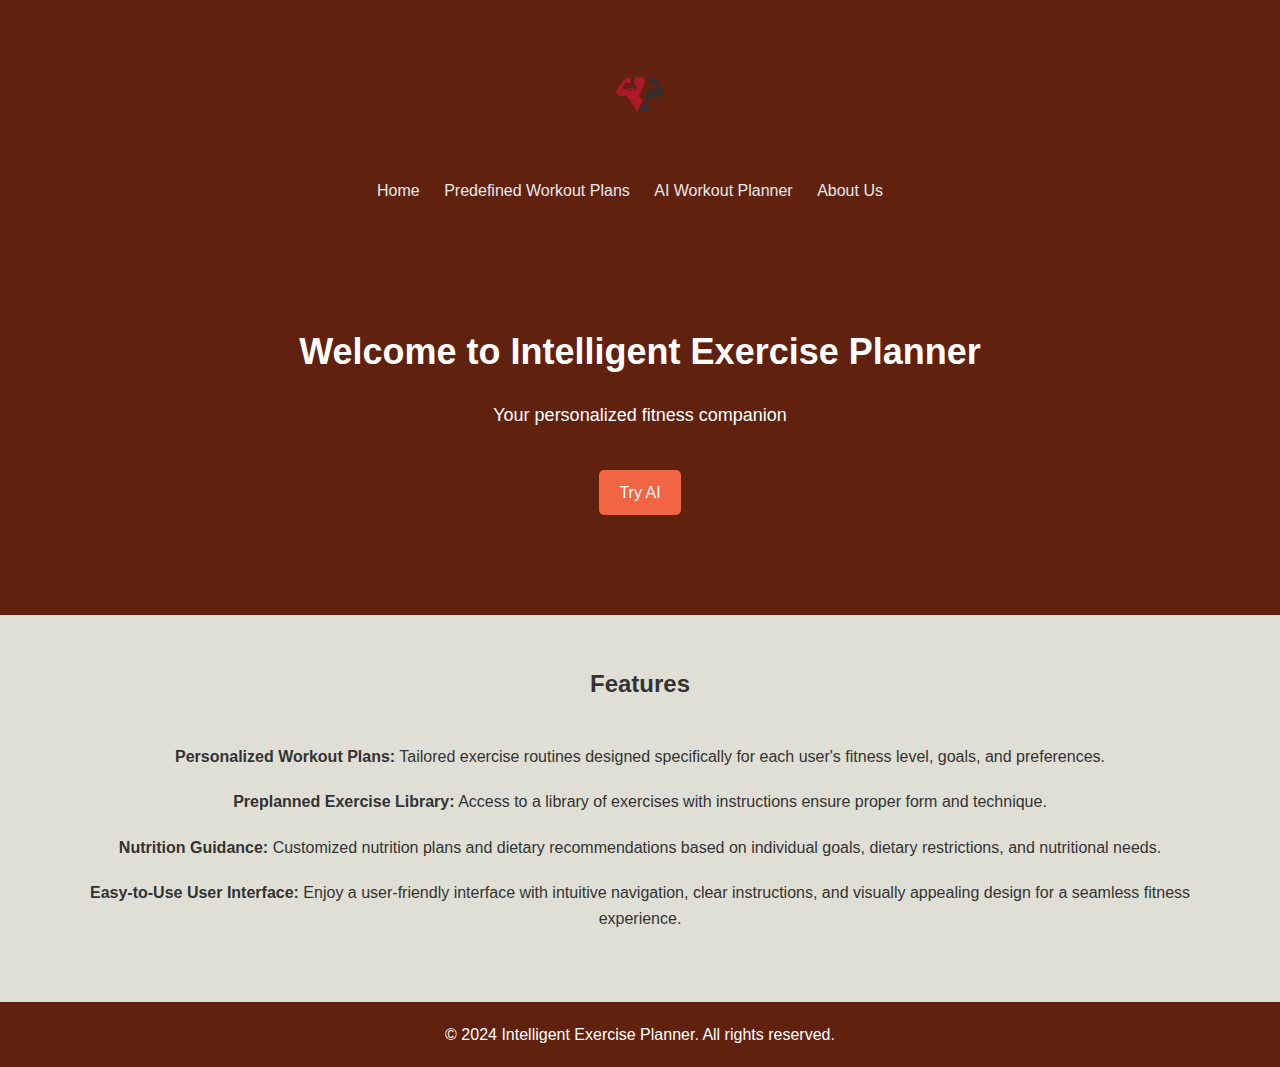
<file: index.html>
<!DOCTYPE html>
<html lang="en">
<head>
    <meta charset="UTF-8">
    <meta name="viewport" content="width=device-width, initial-scale=1.0">
    <title>Intelligent Exercise Planner - Home</title>
    <link rel="stylesheet" href="styles.css">
    <link rel="icon" type="image/png" href="logo.png">
</head>
<body>
    <header>
        <div class="container">
            <div class="logo"><center>
                <img src="logo.png" alt="Intelligent Exercise Planner Logo">
            </div>
            <nav>
                <ul><center>
                    <li><a href="index.html">Home </a></li>
                    <li><a href="predefined-workout-planner.html">Predefined Workout Plans</a></li>
                    <li><a href="ai-workout-planner.html">AI Workout Planner</a></li>
                    <li><a href="about-us.html">About Us</a></li>
                </ul>
            </nav>
        </div>
    </header>

    <main>
        <section class="hero">
            <div class="container">
                <h1>Welcome to Intelligent Exercise Planner</h1>
                <p>Your personalized fitness companion</p>
                <a href="ai-workout-planner.html" class="cta-button">Try AI</a>
            </div>
        </section>

        <section class="features">
            <div class="container">
                <h2>Features</h2>
                <ul>
                    <li><strong>Personalized Workout Plans:</strong> Tailored exercise routines designed specifically for each user's fitness level, goals, and preferences.</li>
                    <li><strong>Preplanned Exercise Library:</strong> Access to a library of exercises with instructions ensure proper form and technique.</li>
                    <li><strong>Nutrition Guidance:</strong> Customized nutrition plans and dietary recommendations based on individual goals, dietary restrictions, and nutritional needs.</li>
                    <li><strong>Easy-to-Use User Interface:</strong> Enjoy a user-friendly interface with intuitive navigation, clear instructions, and visually appealing design for a seamless fitness experience.</li>
                </ul>
            </div>
        </section>
    </main>

    <footer>
        <div class="container">
            <p>&copy; 2024 Intelligent Exercise Planner. All rights reserved.</p>
        </div>
    </footer>
</body>
</html>
</file>
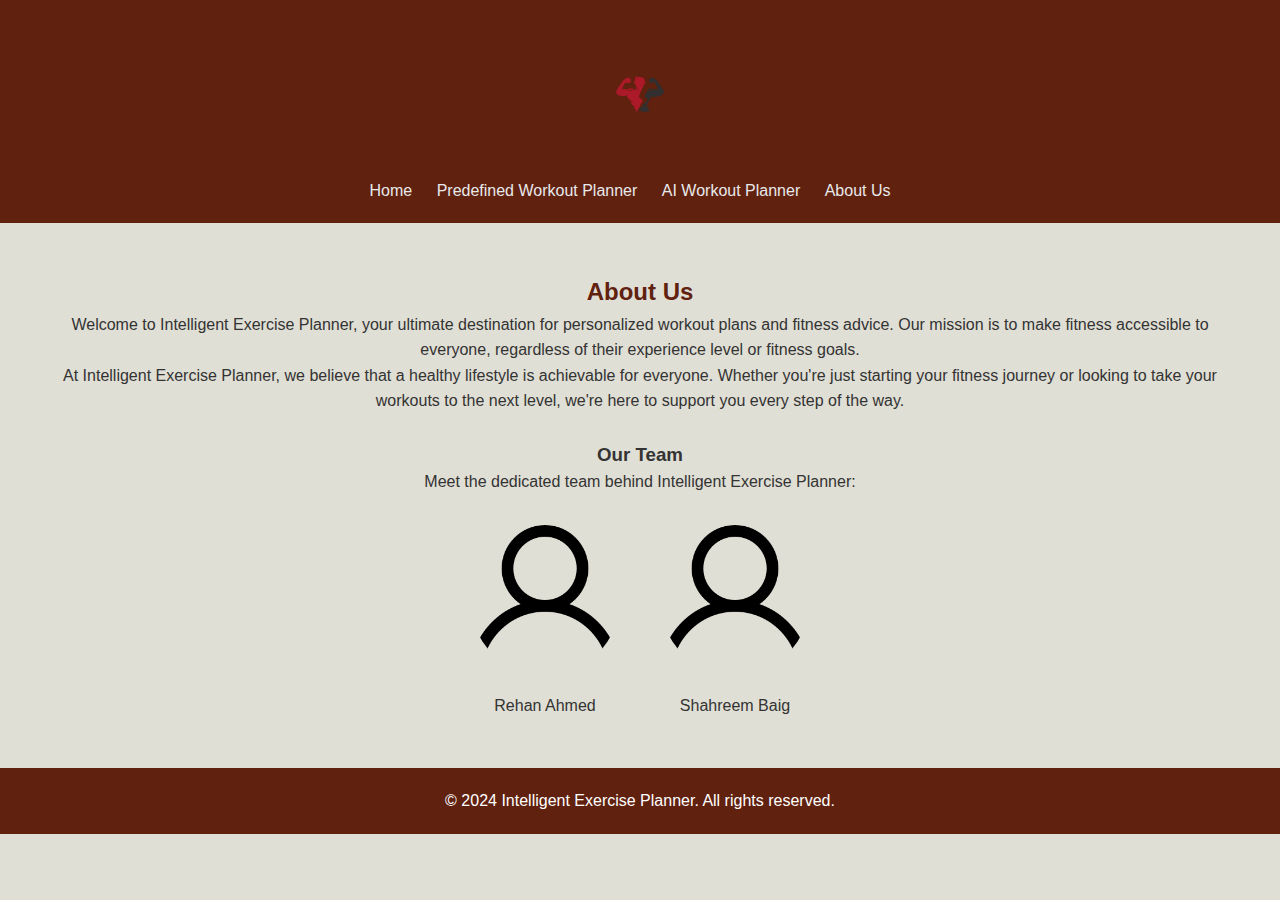
<file: about-us.html>
<!DOCTYPE html>
<html lang="en">
<head>
    <meta charset="UTF-8">
    <meta name="viewport" content="width=device-width, initial-scale=1.0">
    <title>About Us - Intelligent Exercise Planner</title>
    <link rel="stylesheet" href="styles.css">
    <link rel="icon" type="image/png" href="logo.png">
</head>
<body>
    <header>
        <div class="container">
            <div class="logo"> <center>
                <img src="logo.png" alt="Intelligent Exercise Planner Logo">
            </div>
            <nav>
                <ul> <center>
                    <li><a href="index.html">Home</a></li>
                    <li><a href="predefined-workout-planner.html">Predefined Workout Planner</a></li>
                    <li><a href="ai-workout-planner.html">AI Workout Planner</a></li>
                    <li><a href="about-us.html">About Us</a></li>
                </ul>
            </nav>
        </div>
    </header>

    <main>
        <section class="about-us">
            <div class="container"><center>
                <h2>About Us</h2>
                <p>Welcome to Intelligent Exercise Planner, your ultimate destination for personalized workout plans and fitness advice. Our mission is to make fitness accessible to everyone, regardless of their experience level or fitness goals.</p>
                <p>At Intelligent Exercise Planner, we believe that a healthy lifestyle is achievable for everyone. Whether you're just starting your fitness journey or looking to take your workouts to the next level, we're here to support you every step of the way.</p>
               <br>
                <h3>Our Team</h3>
                <p>Meet the dedicated team behind Intelligent Exercise Planner:</p>
                <div class="team-members">
                    <div class="team-member">
                        <img src="rehan.png" alt="Rehan Ahmed">
                        <p>Rehan Ahmed</p>
                    </div> 
                    <div class="team-member">
                        <img src="rehan.png" alt="Shahreem Baig">
                        <p>Shahreem Baig</p>
                    </div>
                </div>
            </div>
        </section>
    </main>

    <footer>
        <div class="container">
            <p>&copy; 2024 Intelligent Exercise Planner. All rights reserved.</p>
        </div>
    </footer>
</body>
</html>
</file>
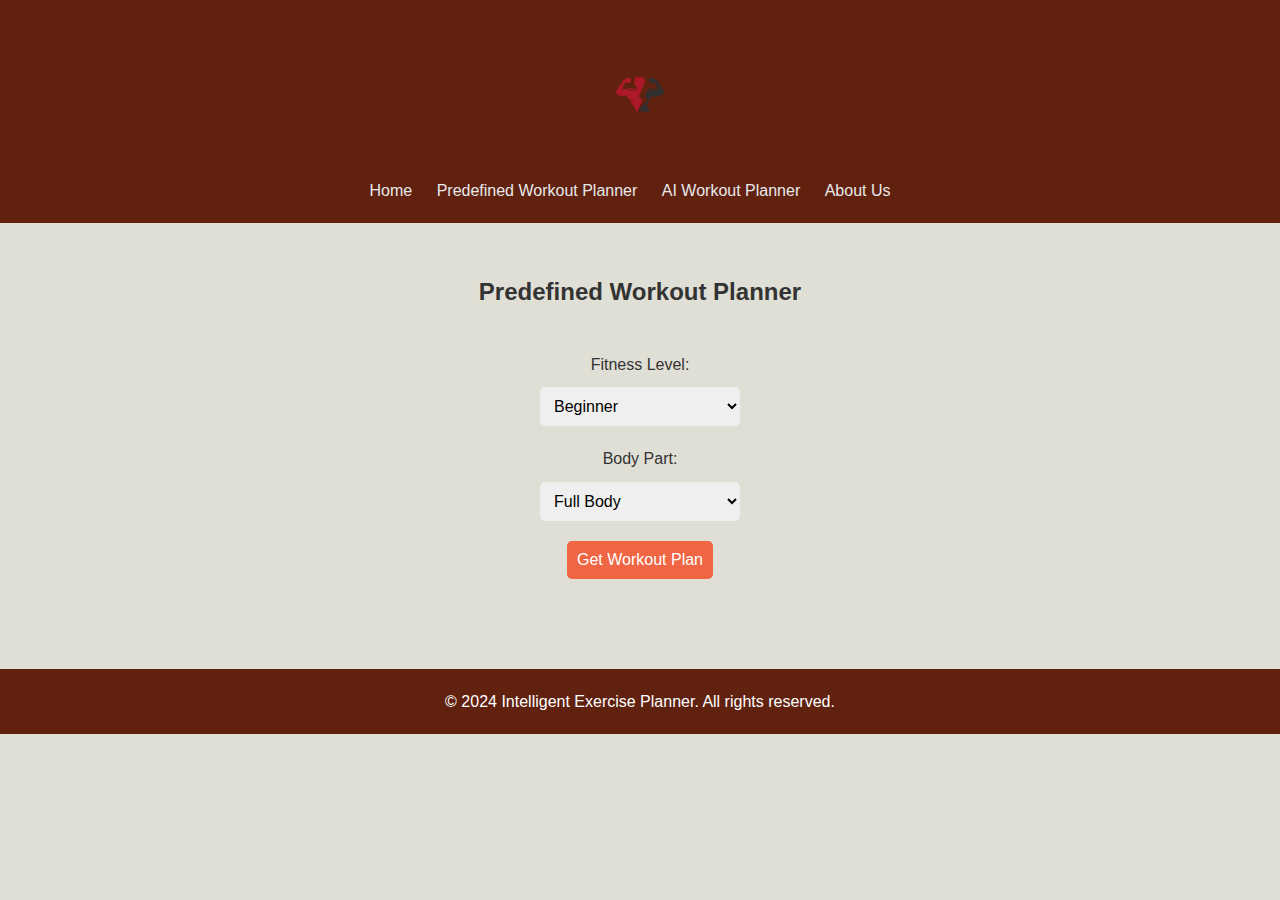
<file: predefined-workout-planner.html>
<!DOCTYPE html>
<html lang="en">
<head>
    <meta charset="UTF-8">
    <meta name="viewport" content="width=device-width, initial-scale=1.0">
    <title>FitnessGenie - Predefined Workout Planner</title>
    <link rel="icon" type="image/png" href="logo.png">
    <link rel="stylesheet" href="styles.css">
</head>
<body>
    <header>
        <div class="container">
            <div class="logo">
               <center> <img src="logo.png" alt="FitnessGenie Logo">
            </div>
            <nav>
                <ul><center>
                    <li><a href="index.html">Home</a></li>
                    <li><a href="predefined-workout-planner.html">Predefined Workout Planner</a></li>
                    <li><a href="ai-workout-planner.html">AI Workout Planner</a></li>
                    <li><a href="about-us.html">About Us</a></li>
                </ul>
            </nav>
        </div>
    </header>

    <main>
        <section class="workout-planner">
            <div class="container">
                <h2>Predefined Workout Planner</h2>
                <form id="workout-form">
                    <label for="fitness-level">Fitness Level:</label>
                    <select id="fitness-level" name="fitness-level">
                        <option value="beginner">Beginner</option>
                        <option value="intermediate">Intermediate</option>
                        <option value="advanced">Advanced</option>
                    </select>
                
                    <label for="body-part">Body Part:</label>
                    <select id="body-part" name="body-part">
                        <option value="full-body">Full Body</option>
                        <option value="chest">Chest</option>
                        <option value="back">Back</option>
                        <option value="legs">Legs</option>
                        <option value="arms">Arms</option>
                    </select>
                <br>
                    <button type="submit">Get Workout Plan</button>
                </form>

                <div id="workout-plan">
                    <!-- Workout plan details will be added here dynamically -->
                </div>
            </div>
        </section>
    </main>

    <footer>
        <div class="container">
            <p>&copy; 2024 Intelligent Exercise Planner. All rights reserved.</p>
        </div>
    </footer>

    <script src="scripts.js"></script>
</body>
</html>
</file>
<file: styles.css>
/* CSS styles from index.css */

/* Reset CSS */
* {
    margin: 0;
    padding: 0;
    box-sizing: border-box;
}

/* Global Styles */
body {
    font-family: Arial, sans-serif;
    line-height: 1.6;
    background-color: #e8e9eb;
    color: #333; /* Updated text color */
}

.container {
    max-width: 1200px;
    margin: 0 auto;
    padding: 0 20px;
}

header {
    background-color: #f06543;
    padding: 20px 0;
}

header .logo img {
    width: 150px;
    height: auto;
}

nav ul {
    list-style: none;
}

nav ul li {
    display: inline;
    margin-right: 20px;
}

nav ul li a {
    color: #fff; /* Updated text color */
    text-decoration: none;
}

nav ul li a:hover {
    text-decoration: underline;
}

.main {
    padding: 20px 0;
}

.hero {
    background-color: #61210f; /* Updated hero background color */
    color: #fff; /* Updated text color */
    text-align: center;
    padding: 100px 0;
}


.hero h1 {
    font-size: 36px;
    margin-bottom: 20px;
}

.hero p {
    font-size: 18px;
    margin-bottom: 40px;
}

.cta-button {
    display: inline-block;
    background-color: #f06543; /* Button color */
    color: #fff; /* Button text color */
    padding: 10px 20px;
    border: none;
    border-radius: 5px;
    text-decoration: none;
    transition: background-color 0.3s ease;
}

.cta-button:hover {
    background-color: #f09d51; /* Button hover color */
}

.features {
    background-color: #e0dfd5;
    padding: 50px 0;
    text-align: center;
}

.features h2 {
    margin-bottom: 40px;
}

.features ul {
    list-style: none;
}

.features ul li {
    margin-bottom: 20px;
}

.features ul li strong {
    font-weight: bold;
}



/*Predefined Workouts*/

/* Reset CSS */
* {
    margin: 0;
    padding: 0;
    box-sizing: border-box;
}

/* Global Styles */
body {
    font-family: Arial, sans-serif;
    line-height: 1.6;
    background-color: #e8e9eb; /* Light gray background */
    color: #333; /* Text color */
}

.container {
    max-width: 1200px;
    margin: 0 auto;
    padding: 0 20px;
}

header {
    background-color: #f06543; /* Orange header background */
    padding: 20px 0;
}

header .logo img {
    width: 150px;
    height: auto;
}

nav ul {
    list-style: none;
}

nav ul li {
    display: inline;
    margin-right: 20px;
}

nav ul li a {
    color: #fff; /* White text color */
    text-decoration: none;
}

nav ul li a:hover {
    text-decoration: underline;
}

.main {
    padding: 20px 0;
}

.workout-planner {
    background-color: #e0dfd5; /* Lighter gray section background */
    padding: 50px 0;
    text-align: center;
}

.workout-planner h2 {
    margin-bottom: 40px;
}

.workout-planner form {
    margin-bottom: 20px;
}

.workout-planner label {
    display: block;
    margin-bottom: 10px;
}

.workout-planner select, .workout-planner button {
    padding: 10px;
    font-size: 16px;
    border: none;
    border-radius: 5px;
    margin-bottom: 20px;
}

.workout-planner select {
    width: 200px;
}

.workout-planner button {
    background-color: #f06543; /* Orange button color */
    color: #fff; /* White button text color */
    cursor: pointer;
    transition: background-color 0.3s ease;
}

.workout-planner button:hover {
    background-color: #f09d51; /* Light orange button hover color */
}

footer {
    background-color: #61210f; /* Dark red footer background */
    color: #fff; /* White footer text color */
    padding: 20px 0;
    text-align: center;
}






/* Global Styles */
body {
    font-family: Arial, sans-serif;
    line-height: 1.6;
    background-color: #e8e9eb;
    color: #333;
}

.container {
    max-width: 1200px;
    margin: 0 auto;
    padding: 0 20px;
}

header {
    background-color: #f06543;
    padding: 20px 0;
}

header .logo img {
    width: 150px;
    height: auto;
}

nav ul {
    list-style: none;
}

nav ul li {
    display: inline;
    margin-right: 20px;
}

nav ul li a {
    color: #fff;
    text-decoration: none;
}

nav ul li a:hover {
    text-decoration: underline;
}

.main {
    padding: 20px 0;
}

.ai-workout-planner {
    text-align: center;
    padding: 50px 0;
}

.ai-workout-planner h1 {
    margin-bottom: 40px;
    color: #f06543;
}

.chat-container {
    max-width: 600px;
    margin: 20px auto;
    padding: 20px;
    border: 2px solid #ccc;
    border-radius: 10px;
    background-color: #f9f9f9;
    box-shadow: 0 0 10px rgba(0, 0, 0, 0.1);
}

.message {
    margin-bottom: 10px;
}

.user-message {
    text-align: right;
    color: #fff;
    background-color: #007bff;
    border-radius: 10px;
    padding: 10px;
}

.assistant-message {
    text-align: left;
    background-color: #f3f3f3;
    border-radius: 10px;
    padding: 10px;
}

.input-container {
    margin-top: 20px;
}

.input-container input[type="text"] {
    width: 80%;
    padding: 10px;
    border: 1px solid #ccc;
    border-radius: 5px;
}

.input-container button {
    width: 18%;
    background-color: #f06543;
    color: #fff;
    border: none;
    border-radius: 5px;
    padding: 10px;
    cursor: pointer;
    transition: background-color 0.3s ease;
}

.input-container button:hover {
    background-color: #f09d51;
}


/* About US */

body {
    font-family: Arial, sans-serif;
    line-height: 1.6;
    background-color: #e0dfd5;
    color: #333;
}

.container {
    max-width: 1200px;
    margin: 0 auto;
    padding: 0 20px;
}

header {
    background-color: #61210f;
    padding: 20px 0;
}

header .logo img {
    width: 150px;
    height: auto;
}

nav ul {
    list-style: none;
}

nav ul li {
    display: inline;
    margin-right: 20px;
}

nav ul li a {
    color: #e8e9eb;
    text-decoration: none;
}

nav ul li a:hover {
    text-decoration: underline;
}

.main {
    padding: 20px 0;
}

.about-us {
    padding: 50px 0;
}

.about-us h2 {
    color: #61210f;
}

.team-members {
    display: flex;
    justify-content: center;
    margin-top: 30px;
}

.team-member {
    text-align: center;
    margin: 0 20px;
}

.team-member img {
    width: 150px;
    height: 150px;
    border-radius: 50%;
    margin-bottom: 10px;
}
</file>
